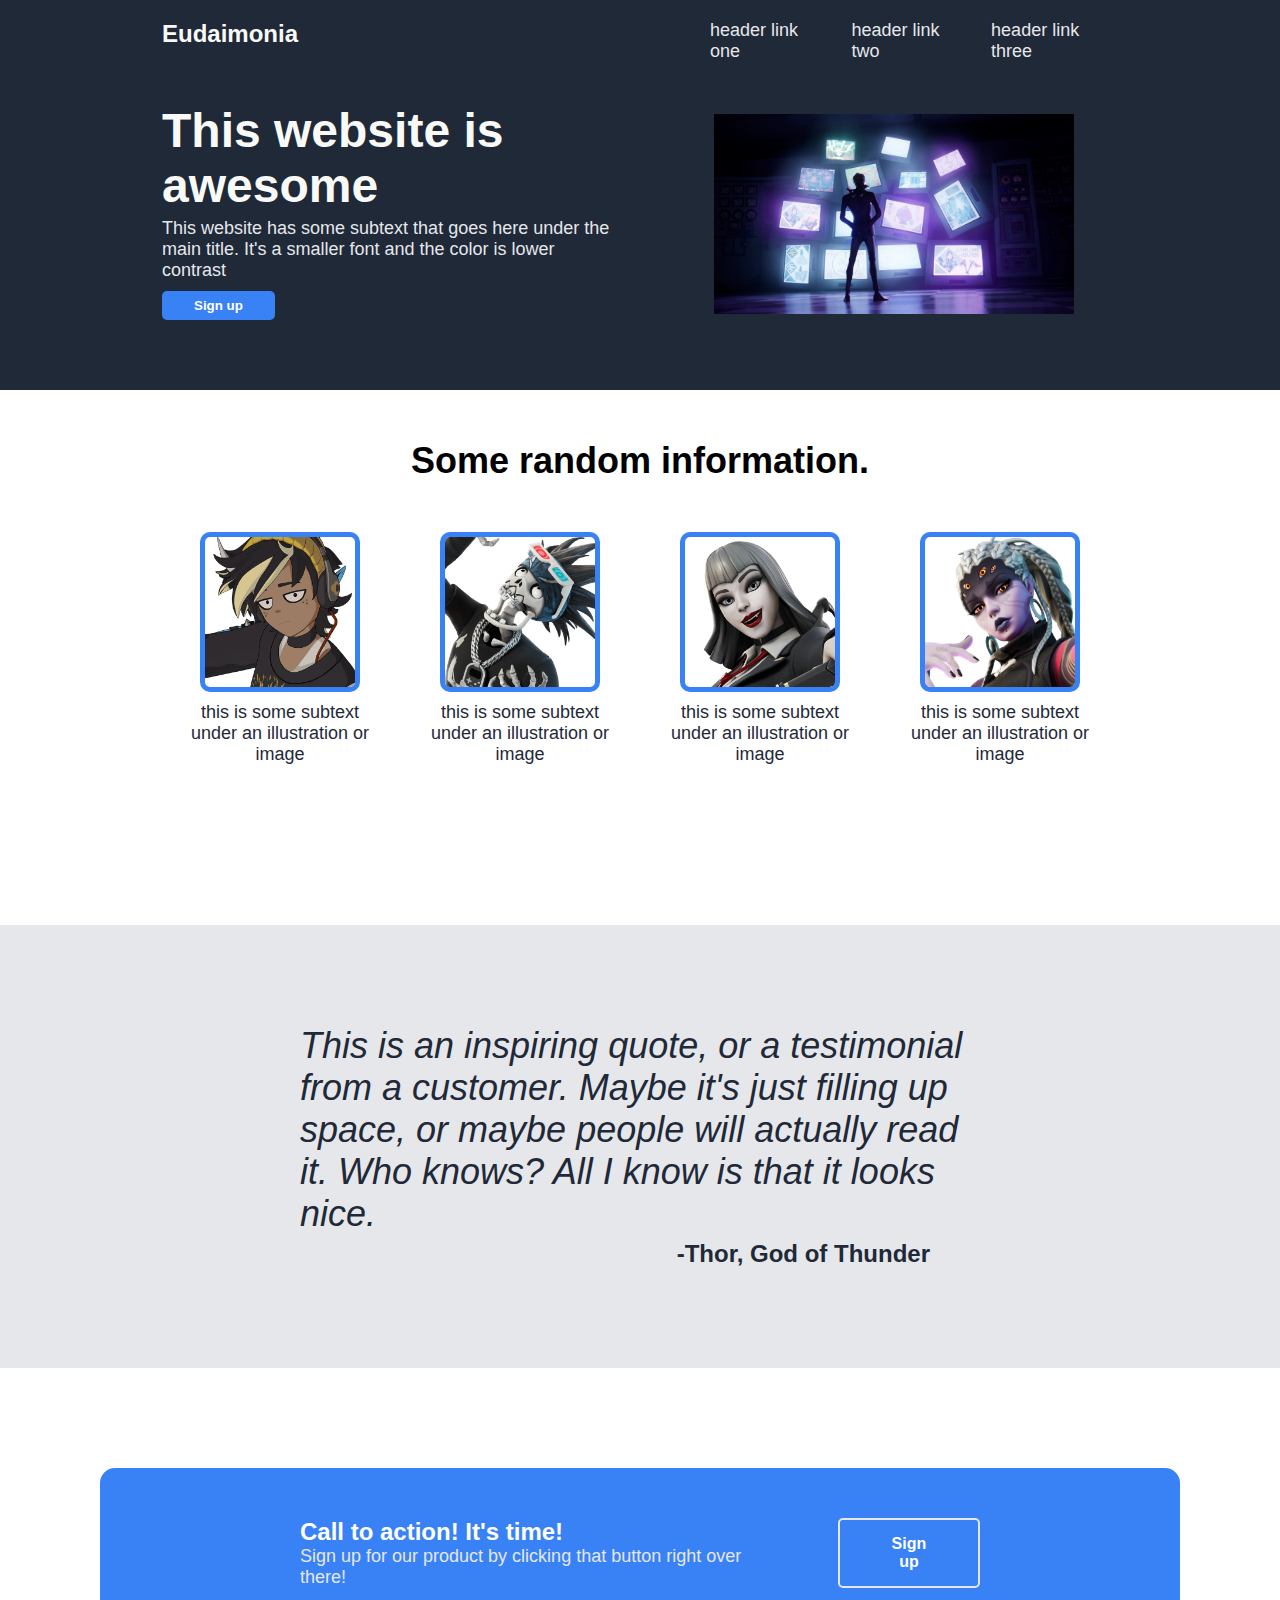
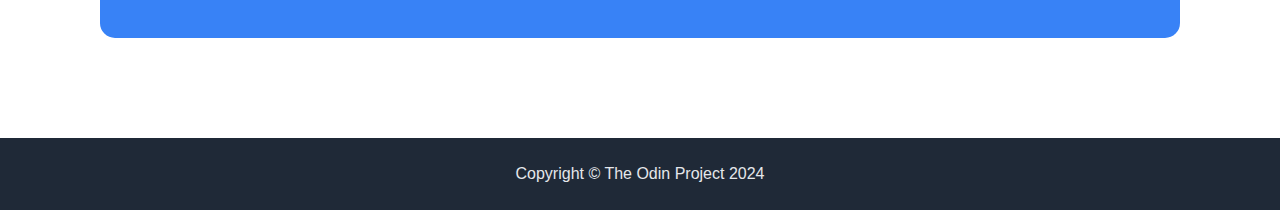
<file: index.html>
<!DOCTYPE html>
<html lang="en">
<head>
  <meta charset="UTF-8">
  <meta http-equiv="X-UA-Compatible" content="IE=edge"> 
  <meta name="viewport" content="width=device-width, initial-scale=1.0">
  <link rel="stylesheet" href="index.css">
  <title>Landing Page</title>
</head>
<body>
  <div class="container">
    <div class="left-side">
      <div class="title">Eudaimonia</div>
      <div class="left-side-items">
        <h1>This website is awesome</h1>
        <p>This website has some subtext that goes here under the main title. It's a smaller font and the color is lower contrast</p>
        <button>Sign up</button>
      </div>
    </div>
    <div class="right-side">
      <ul>
        <li><a href="https://google.com">header link one</a></li>
        <li><a href="https://google.com">header link two</a></li>
        <li><a href="https://google.com">header link three</a></li>
      </ul>
      <img src="Chaos_Rising.png" alt="He's making plans.."> 
    </div>  
  </div>

  <div class="boxes-title">Some random information.</div>
  <div class="boxes-container">
    <div class="item">
      <img src="Remi.png" alt="Picture of the best Fortnite skin" class="boxes-img">
      <p class="text">this is some subtext under an illustration or image</p> 	
    </div>

    <div class="item">
	    <img src="Bonejamin.png" alt="Picture of the second-best Fortnite skin" class="boxes-img">
	    <p class="text">this is some subtext under an illustration or image</p> 	
    </div>

    <div class="item">
	    <img src="Vivica.png" alt="Picture of the third-best Fortnite skin" class="boxes-img">
	    <p class="text">this is some subtext under an illustration or image</p> 	
    </div>

    <div class="item">
	    <img src="Abyss.png" alt="Picture of the fourth-best Fortnite skin" class="boxes-img">
	    <p class="text">this is some subtext under an illustration or image</p> 	
    </div>
  </div>

  <div class="quote-container">
    <p class="quote-text">This is an inspiring quote, or a testimonial from a customer. Maybe it's just filling up space, or maybe people will actually read
       it. Who knows? All I know is that it looks nice.</p>
    <span>-Thor, God of Thunder</span>
  </div>
  <div class="sign-up">
    <div class="modal-container">
	    <div>
        <h3>Call to action! It's time!</h3>
        <p class="encouragement">Sign up for our product by clicking that button right over there!</p>
      </div>
      <button class="modal-buttons">Sign up</button>
    </div>
  </div>  

  <div class="footer">Copyright &copy The Odin Project 2024</div>
</body>
</html>
</file>
<file: index.css>
/* Navbar section */

body {
  font-family: Arial, Helvetica, sans-serif;
  /* display: flex;
  flex-direction: column;
  padding: 0; These three aren't doing anything */
  margin: 0; /* So the fist section takes up the entire space up there, no white space on all sides */
}

.container { /* All makes sense */
  display: flex;
  justify-content: center;
  /* justify-content: space-around; Not doing anything */
  background: #1F2937;
  padding-bottom: 20px; /* I feel like this is extra, but this *is* how it looks on the output.. */
  margin-bottom: 50px;
}

.left-side {
  display: flex;
  flex-direction: column;
  /* align-items: flex-start; Not doing anything */
  padding: 20px 30px 50px 30px;
  gap: 50px; /* title isn’t affected by this because it has its own div if I had to guess */
  width: 35%; /* Forcing the width to look a certain way to not look busted */
}
      
.title {
  color: #F9FAF8;
  /* padding: 16px; No need for this */
  font-size: 24px;
  font-weight: bolder;
  /* margin: 0; No need for this either. Is it not doing anything because this has its own div..? */
}

/* .left-side-items {
  display: block;
} Don't think this is needed */

h1 {
  font-size: 48px;
  font-weight: bolder; /* No clue why this is a requirement. It isn't doing anything */
  color: #F9FAF8;
  margin: 5px 0; /* Need that 0 as the start of h1 will be slightly off the start of title which is what we want. Also 5 helps as distance is too much otherwise */
}

p {
  font-size: 18px;
  color: #E5E7EB;
  margin: 5px 0 10px 0; /* Do I need to explain how margin works still? Lmao */
}

button {
  background: #3882F6;
  color: white;
  border: 2px solid #3882F6;
  border-radius: 5px;
  cursor: pointer;
  padding: 5px 30px;
  /* font-size: 15px; Just to make the button resemble the output a bit better */
  font-weight: bold;
}

.right-side {
  width: 35%; /* I can't tell if I should get rid of this or not..? I assume not but eh.. I think it matches the output without this as well. */
  display: flex;
  flex-direction: column;
  align-items: flex-end;
  padding: 20px 30px 50px 30px;
  gap: 52px;
}
      
ul {
  display: flex;
  gap: 25px;
  list-style: none;
  margin: 0;
  /* padding: 5px 16px; No need */
}
      
a { /* All makes sense */
  color: #E5E7EB;
  text-decoration: none;
  font-size: 18px;
}

img {
  width: 360px;
  height: 200px; /* I feel like there's a better way to adjust this without using width and height.. */
  align-self: center;
}

/* Boxes section */

.boxes-title { /* This didn't need to have its own div. It could've just been h2, but whatever */
  margin-bottom: 50px;
  text-align: center;
  font-size: 36px;
  font-weight: bold; /* Was originally 900 but changed it as it doesn't seem like it matters */
}

.boxes-container { /* No comments. Easy to understand block of code */
  display: flex;
  justify-content: center;
  gap: 40px; /* To make sure boxes aren't too close to each other */
}

.item { /* This block was just max-width: 200px; before this major revision haha. Now it actually looks more correct */
  display: flex; /* It seems like I needed to add this here. This helped with what's right down below */
  flex-direction: column; /* To better match output, this helped to fix the text being off-center. I was missing this as well */
  align-items: center; /* To make sure boxes were placed right above the text exactly */
  width: 200px; /* Making it so the boxes are forced into a certain pattern with their width not getting too big. Originally max-wdith */
}

.boxes-img { /* All easy to understand code here as well */
  width: 150px;
  height: 150px;
  border: 5px solid #3882f6;
  border-radius: 10px;
}

.text { /* Why did this have its own div? It can just be p tags. I changed it after realizing. Also, Exercise #4's code wasn't all g2g */
  text-align: center;
  color: #1F2937; /* I shouldn't need to do this. It's because of that damn p tag up there.. */
  margin-top: 10px;
}

/* Quote section */

.quote-container {
  background-color: #E5E7EB;
  display: flex;
  flex-direction: column;
  padding: 100px 300px;
  margin-top: 150px; /* All code is logical. Not much to say here. Unsure how I feel about this big number specifically, but anyways */
}

.quote-text {
  font-size: 36px;
  font-style: italic;
  color: #1F2937;
  margin: 0px 0px 5px 0px; /* All understandable besides this line of code. I think I get what's going on here though, so I'm chilling */
  /* font-family: Arial, Helvetica, sans-serif; Commented this out because it doesn't do anything unless I change to a different font */
}

span {
  color: #1F2937;
  font-weight: bold;
  /* text-align: right; Only one of these is needed and I'll keep align-self */
  align-self: flex-end;
  font-size: 24px;
  padding-right: 50px; /* The span is supposed to be right under "knows" so yeah */
  /* font-family: Arial, Helvetica, sans-serif; Reasoning is explained down below */
}

/* Modal (?) section */

.sign-up { /* Added this new div to make it easier to match example output */
  display: flex; /* Makes it so container down below better resembles example output */
  padding: 100px; /* Initially had 50px for right and left, but it wasn't doing anything. They are good to go thanks to display: flex above */
  justify-content: center;
  /* align-items: center; Not doing anything */
}

.modal-container {
  display: flex;
  background-color: #3882F6;
  /* justify-content: space-around; Not doing anything */
  padding: 50px 200px; /* Right and left was 120px initially but I upped it to 200px to make it better match te example output */
  border-radius: 15px; /* To make it match the output */
  gap: 50px; /* Wanted to increase this but it made the container too big */
}

h3 {
  font-size: 24px; /* Surprised this is needed, as I figured h3 would be enough for the size */
  color: white;
  /* font-weight: bold; Not doing anything */
  font-family: Arial, Helvetica, sans-serif;
  margin: 0px; /* Both this and the margin: 0 below are needed to match the example output. Fixes up the spacing */
}

.encouragement { /* Check the iPad notes for the comments I deleted relating to this! Lots deleted haha.. love going in circles! */
  font-size: 18px; 
  font-family: Arial, Helvetica, sans-serif;
  color: #E5E7EB; /* Interesting how getting rid of this and the above doesn't do anything. Default values where..? */
  margin: 0;
}

.modal-buttons {
  background: #3882F6;
  color: white;
  border: 2px solid #E5E7EB;
  border-radius: 5px;
  cursor: pointer;
  padding: 5px 40px; /* Kept going back and fort on the right and left, but it's fine rn. Weird how changing the top and bottom is moot.. */
  font-size: 16px; /* Originally 20 but I think that was too big */
  /* font-weight: bold; Not doing anything */
}

/* Footer */

.footer {
  display: flex;
  /* flex-direction: column; Don't think this is needed */
  align-items: center;
  justify-content: center;
  background-color: #1F2937;
  color: #E5E7EB;
  height: 72px; /* To make it as big as it appears in the output example */
  font-family: Arial, Helvetica, sans-serif;
  /* margin: 0;
  padding: 0;  Unsure why I even added these, they don't do anything it seems. They aren't how we stick the footer to the bottom */
}
</file>
